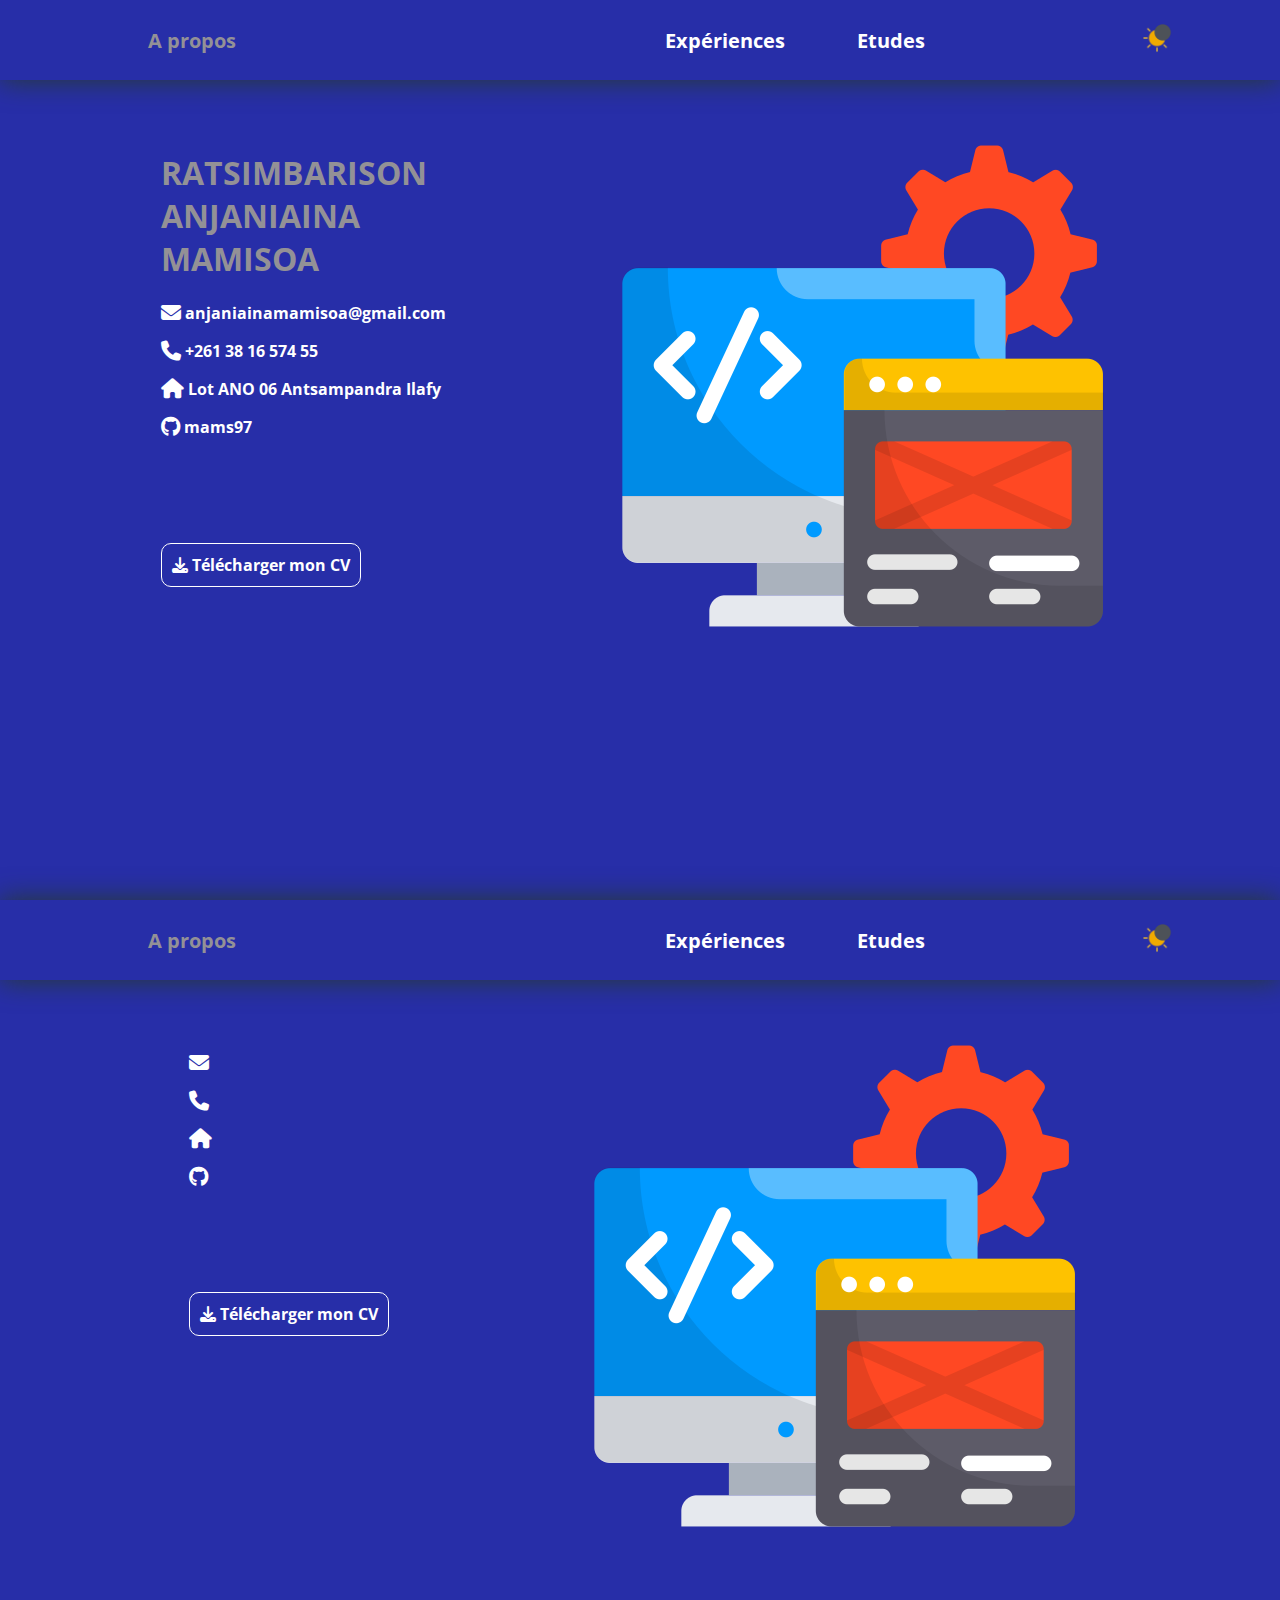
<file: index.html>
<!DOCTYPE html>
<html lang="en">
<head>
    <meta charset="UTF-8">
    <meta http-equiv="X-UA-Compatible" content="IE=edge">
    <meta name="viewport" content="width=device-width, initial-scale=1.0">
    <title>my-portfolio-mams97</title>
    <link rel="stylesheet" href="./assets/css/style.css">
    <link rel="stylesheet" href="https://cdnjs.cloudflare.com/ajax/libs/animate.css/4.1.0/animate.min.css" />
    <link rel="stylesheet" href="https://cdnjs.cloudflare.com/ajax/libs/font-awesome/6.4.0/css/all.min.css" />
</head>
<body id="apropos">
    <div class="container modeDark">
        <div class="nav">
            <div class="nav-item">
                <ul>
                    <li class="nav-link active">
                        <a href="#">A propos</a>
                    </li>
                </ul>
            </div>
            <div class="nav-item">
                <ul>
                    <li class="nav-link">
                        <a href="./pages/experience.html">Expériences</a>
                    </li>
                    <li class="nav-link">
                        <a href="./pages/etude.html">Etudes</a>
                    </li>
                </ul>
            </div>
            <div id="mode">
                <img src="./assets/images/dark.png" id="dark" class="btnMode modeDsp" alt="dark">
                <img src="./assets/images/light.png" id="light" class="btnMode"  alt="light">
            </div>
        </div>
        <div class="row">
            <div>
                <h1 class="animate__animated animate__bounce" id="name"></h1>
                <p class="text">
                    <i class="fa-solid fa-envelope fa-lg"></i>
                    <span id="mail"></span>
                </p>
                <p class="text">
                    <i class="fa-solid fa-phone fa-lg"></i> <span id="number"></span>
                </p>
                <p class="text">
                    <i class="fa-solid fa-home fa-lg"></i> <span id="adress"></span>
                </p>
                <p class="text">
                    <i class="fa-brands fa-github fa-lg"></i>
                    <span id="git"></span>
                </p>
                <a href="./assets/doc/cv.pdf" download class="button">
                    <i class="fa-solid fa-download"></i> Télécharger mon CV
                </a>
            </div>
            <div class="column img "><img src="./assets/images/app-development.png" alt="website-design"></div>
        </div>
    </div><div class="container modeDark">
        <div class="nav">
            <div class="nav-item">
                <ul>
                    <li class="nav-link active">
                        <a href="#">A propos</a>
                    </li>
                </ul>
            </div>
            <div class="nav-item">
                <ul>
                    <li class="nav-link">
                        <a href="./pages/experience.html">Expériences</a>
                    </li>
                    <li class="nav-link">
                        <a href="./pages/etude.html">Etudes</a>
                    </li>
                </ul>
            </div>
            <div id="mode">
                <img src="./assets/images/dark.png" id="dark" class="btnMode modeDsp" alt="dark">
                <img src="./assets/images/light.png" id="light" class="btnMode"  alt="light">
            </div>
        </div>
        <div class="row">
            <div>
                <h1 class="animate__animated animate__bounce" id="name"></h1>
                <p class="text">
                    <i class="fa-solid fa-envelope fa-lg"></i>
                    <span id="mail"></span>
                </p>
                <p class="text">
                    <i class="fa-solid fa-phone fa-lg"></i> <span id="number"></span>
                </p>
                <p class="text">
                    <i class="fa-solid fa-home fa-lg"></i> <span id="adress"></span>
                </p>
                <p class="text">
                    <i class="fa-brands fa-github fa-lg"></i>
                    <span id="git"></span>
                </p>
                <a href="./assets/doc/cv.pdf" download class="button">
                    <i class="fa-solid fa-download"></i> Télécharger mon CV
                </a>
            </div>
            <div class="column img "><img src="./assets/images/app-development.png" alt="website-design"></div>
        </div>
    </div>
    
    <script src="./assets/js/app.js"></script>
</body>
</html>
</file>
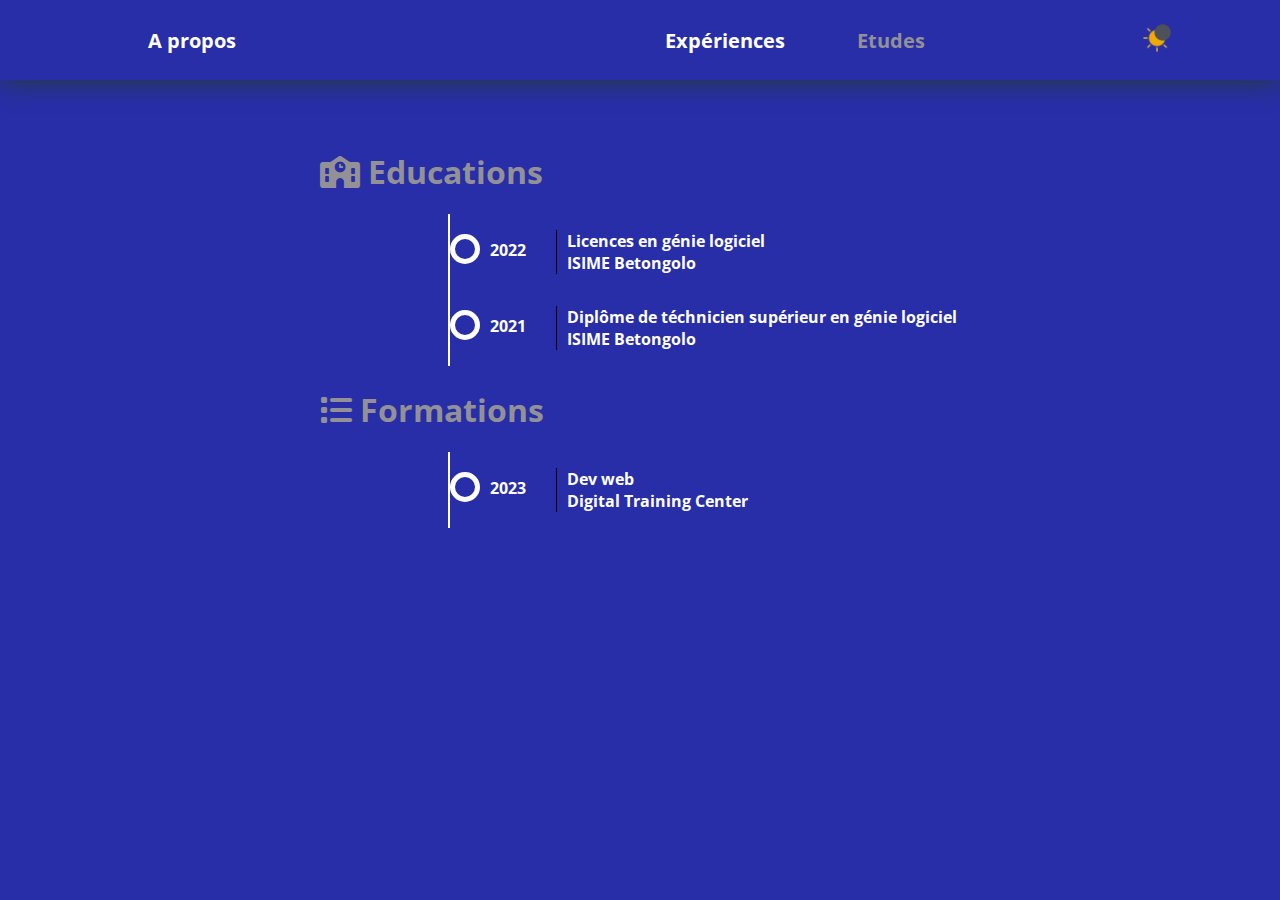
<file: pages/etude.html>
<!DOCTYPE html>
<html lang="en">
<head>
    <meta charset="UTF-8">
    <meta http-equiv="X-UA-Compatible" content="IE=edge">
    <meta name="viewport" content="width=device-width, initial-scale=1.0">
    <title>my-portfolio-mams97</title>
    <link rel="stylesheet" href="../assets/css/style.css">
    <link
    rel="stylesheet"
    href="https://cdnjs.cloudflare.com/ajax/libs/animate.css/4.1.0/animate.min.css"
    />
    <link 
    rel="stylesheet" 
    href="https://cdnjs.cloudflare.com/ajax/libs/font-awesome/6.4.0/css/all.min.css"
    /> 
</head>
<body id="etude">
    <div class="container  modeDark">
        <div class="nav">
            <div class="nav-item">
                <ul>
                    <li class="nav-link">
                        <a href="../index.html">A propos</a>
                    </li>
                </ul>
            </div>
            <div class="nav-item">
                <ul>
                    <li class="nav-link"><a href="experience.html">Expériences</a></li>
                    <li class="nav-link active"><a href="#">Etudes</a></li>
                </ul>
            </div>
            <div id="mode">
                <img src="../assets/images/dark.png" id="dark" class="btnMode modeDsp" alt="dark">
                <img src="../assets/images/light.png" id="light" class="btnMode"  alt="light">
            </div>
        </div>
        <div class="row-second">
            <h1><i class="fa-solid fa-school"></i> Educations</h1>
            <div id="list-edication">
            </div>
            
            <h1><i class="fa-solid fa-list"></i> Formations</h1>
            <div id="list-formation">
            </div>
        </div>
    </div>

    <script src="../assets/js/app.js"></script>
</body>
</html>
</file>
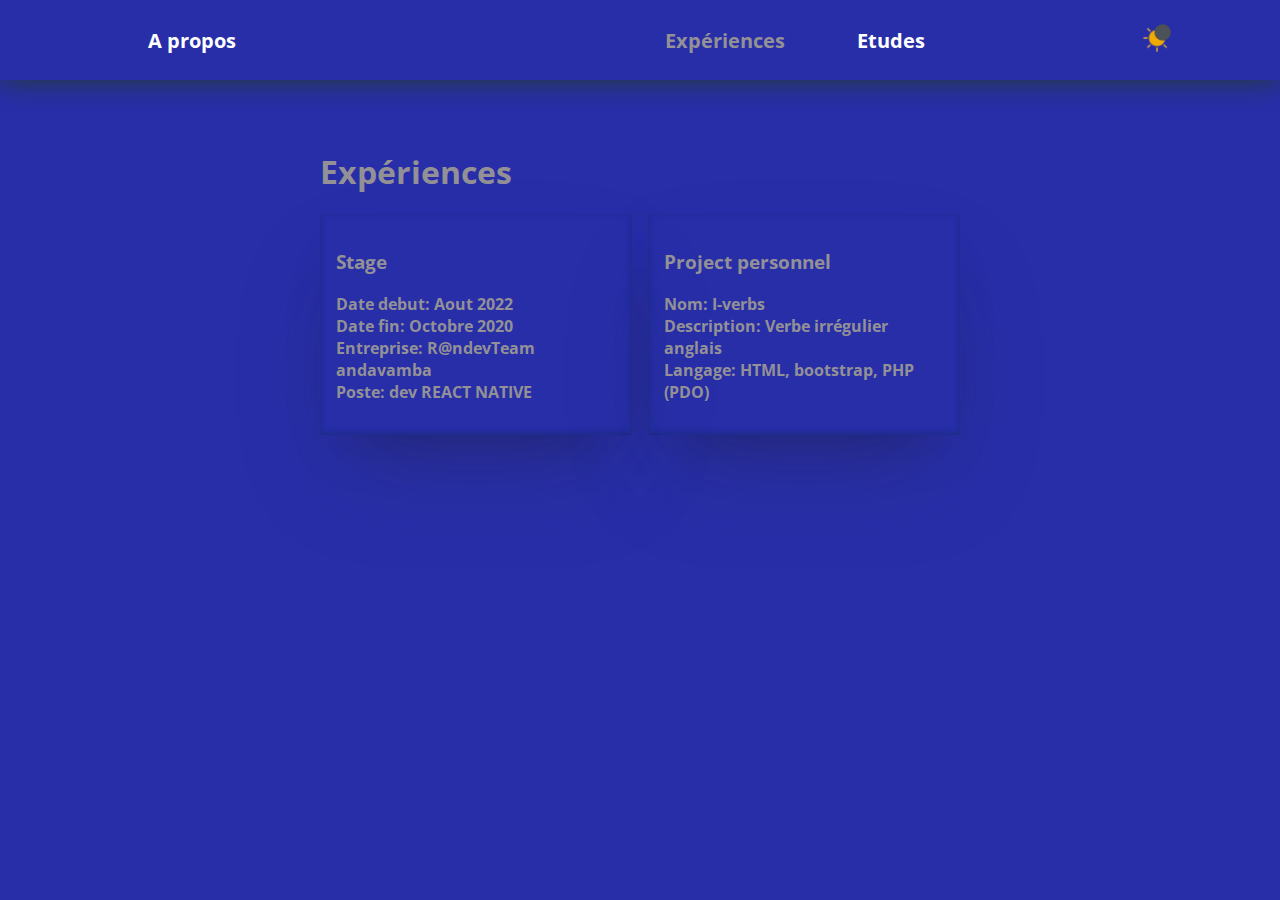
<file: pages/experience.html>
<!DOCTYPE html>
<html lang="en">
<head>
    <meta charset="UTF-8">
    <meta http-equiv="X-UA-Compatible" content="IE=edge">
    <meta name="viewport" content="width=device-width, initial-scale=1.0">
    <title>my-portfolio-mams97</title>
    <link rel="stylesheet" href="../assets/css/style.css">
    <link
    rel="stylesheet"
    href="https://cdnjs.cloudflare.com/ajax/libs/animate.css/4.1.0/animate.min.css"
    />
</head>
<body id="experience">
    <div class="container  modeDark">
        <div class="nav">
            <div class="nav-item">
                <ul>
                    <li class="nav-link">
                        <a href="../index.html">A propos</a>
                    </li>
                </ul>
            </div>
            <div class="nav-item">
                <ul>
                    <li class="nav-link active">
                        <a href="#">Expériences</a>
                    </li>
                    <li class="nav-link">
                        <a href="etude.html">Etudes</a>
                    </li>
                </ul>
            </div>
            <div id="mode">
                <img src="../assets/images/dark.png" id="dark" class="btnMode modeDsp" alt="dark">
                <img src="../assets/images/light.png" id="light" class="btnMode"  alt="light">
            </div>
        </div>
        <div class="row-second">
            <h1>Expériences</h1>
            <div class="column">
                <div class="item">
                    <h3>Stage</h3>
                    <p id="stage"></p>
                </div>
                <div class="item">
                    <h3>Project personnel</h3>
                    <p id="project"></p>
                </div>  
            </div>
        </div>
    </div>

    <script src="../assets/js/app.js"></script>
</body>
</html>
</file>
<file: assets/css/style.css>
body {
    margin: 0;
    font-family: 'MyOpen-sans';
}


@font-face {
    font-family: 'MyOpen-sans';
    src: url('../font/static/OpenSans-Bold.ttf') format('truetype');
}


.btnMode {
    cursor: pointer;
    height: 30px;
    width: 30px;
    background-repeat: no-repeat;
    animation: mode;
}

#mode {
    position: relative;
}

.modeDark {
    background: #272ea8;
    color: white;
}

.modeDark a {
    color: white;
}

.modeLight {
    color: black;
}

.modeLight a {
    color: black;
}

.modeDsp {
    display: none;
}

.modeDark .button {
    top: 100px;
    position: relative;
    border: 1px solid white;
    padding: 10px;
    border-radius: 10px;
    list-style: none;    
}

.modeDark .button:hover {
    border: 1px solid #939196;
}

.modeLight .button {
    top: 100px;
    position: relative;
    border: 1px solid black;
    padding: 10px;
    border-radius: 10px;
    list-style: none;    
}

.modeDark .button:hover {
    border: 1px solid #939196;
}

.modeCyrcleDark {
    border: 5px solid white;
}

.modeCyrcleDark {
    border: 5px solid black;
}

@media only screen and (max-width: 600px) {
    .container {
        width: 100%;
        height: 100vh;
    }
    
    .nav {
        height: 50px;
        width: 100%;
        display: flex;      
        flex-direction: row;
        justify-content: space-around;
        align-items: center;
        box-shadow: white 3px;
        box-shadow: #273C2C 0px 0px 29px 0px;
    }
    
    /* .nav-item {
        width: 300px;  
    } */
    
    ul {
        padding: 0;
        display: flex;
        list-style: none;
        width: 150px;
        justify-content: space-between;
    }
    
    .nav-link a {
        text-decoration: none;
        font-size: 15px;
    }
    
    .active a{
        color:#939196;
    }

    a:hover {
        color:#939196; 
    }
    
    .row {
        top: 50px;
        position: relative;
        display: flex;
        justify-content: space-evenly;
    }
    
    /* .text {
        color: white;
    } */
    
    a {
        text-decoration: none;
        /* color: white; */
    }
    
    .icone {
        width: 25px;
        height: 25px;
        top: 8px;
        position: relative;
    }
    h1 {
        font-family: 'MyOpen-sans';
        /* color :#939196; */
        text-align: center;
    }
    
    .row-second {
        margin: auto;
        padding: 30px;
        justify-content: center;
        font-size: 15px;
    }
    
    .column {
        display: grid;
        grid-auto-columns: minmax(15em, auto);
        grid-template-columns: repeat(auto-fill,minmax(15em, 1fr));
        grid-gap: 1em;
    }

    .img {
        display: none;
    }
    
    .item {
        padding: 1em;
        color:#939196;
        box-shadow: rgba(50, 50, 93, 0.25) 0px 50px 100px -20px, rgba(0, 0, 0, 0.3) 0px 30px 60px -30px, rgba(10, 37, 64, 0.35) 0px -2px 6px 0px inset;
    }
    
    /* h3 {
        color: white;
    } */
    
    .list {
        margin: auto;
        display: flex;
        /* color: white; */
    }
    
    /* .cyrcle {
        height: 10px;
        width: 10px;
        border: 5px solid white;
        margin-top: 20px;
        margin-right: 10px;
        padding: 5px;
        border-radius: 50%;
    } */
    
    .year {
        margin-top: 25px;
        margin-right: 30px;
    }
    
    .desc {
        padding-left: 10px;
        border-left: #000 solid 1px;
    }

    .button {
        top: 80px;
        left: 50px;
        position: relative;
        border: 1px solid white;
        padding: 10px;
        border-radius: 10px;
        list-style: none;    
    }

    .button:hover {
        border: 1px solid #939196;
    }
}

@media only screen and (min-width: 768px) {
    .container {
        width: 100%;
        height: 100vh;
    }
    
    .nav {
        height: 80px;
        width: 100%;
        display: flex;      
        flex-direction: row;
        justify-content: space-around;
        align-items: center;
        box-shadow: white 3px;
        box-shadow: #273C2C 0px 0px 29px 0px;
    }
    
    .nav-item {
        width: 300px;
    }
    
    ul {
        display: flex;
        list-style: none;
        justify-content: space-between;
    }
    
    .nav-link a {
        text-decoration: none;
        /* color: white; */
        font-size: 20px;
    }
    
    .active a{
        color:#939196;
    }

    a:hover {
        color:#939196; 
    }
    
    .row {
        top: 50px;
        position: relative;
        display: flex;
        justify-content: space-evenly;
    }
    
    /* .text {
        color: white;
    } */
    
    a {
        text-decoration: none;
        /* color: white; */
    }
    
    .icone {
        width: 25px;
        height: 25px;
        top: 8px;
        position: relative;
    }
    h1 {
        font-family: 'MyOpen-sans';
        color :#939196;
    }
    
    .row-second {
        width: 50vw;
        margin: auto;
        margin-top: 70px;
    }
    
    .column {
        display: grid;
        grid-auto-columns: minmax(15em, auto);
        grid-template-columns: repeat(auto-fill,minmax(15em, 1fr));
        grid-gap: 1em;
    }
    
    .item {
        padding: 1em;
        color:#939196;
        box-shadow: rgba(50, 50, 93, 0.25) 0px 50px 100px -20px, rgba(0, 0, 0, 0.3) 0px 30px 60px -30px, rgba(10, 37, 64, 0.35) 0px -2px 6px 0px inset;
    }
    
    /* h3 {
        color: white;
    } */
    
    .list {
        width: 50vw;
        border-left: 2px solid white;
        margin: auto;
        display: flex;
        /* color: white; */
        margin-left: 20%;
    }

    .cyrcle {
        height: 10px;
        width: 10px;
        margin-top: 20px;
        margin-right: 10px;
        padding: 5px;
        border-radius: 50%;
    }
    
    .year {
        margin-top: 25px;
        margin-right: 30px;
    }
    
    .desc {
        padding-left: 10px;
        border-left: #000 solid 1px;
    }

    .button {
        top: 100px;
        position: relative;
        border: 1px solid white;
        padding: 10px;
        border-radius: 10px;
        list-style: none;    
    }
    
    .button:hover {
        border: 1px solid #939196;
    }
}

@media only screen and (min-width: 992px){
    .container {
        width: 100%;
        height: 100vh;
    }
    
    .nav {
        height: 80px;
        width: 100%;
        display: flex;      
        flex-direction: row;
        justify-content: space-around;
        align-items: center;
        box-shadow: white 3px;
        box-shadow: #273C2C 0px 0px 29px 0px;
    }
    
    .nav-item {
        width: 300px;  
    }
    
    ul {
        display: flex;
        list-style: none;
        justify-content: space-between;
    }
    
    .nav-link a {
        text-decoration: none;
        /* color: white; */
        font-size: 20px;
    }
    
    .active a{
        color:#939196;
    }
    
    a:hover {
        color:#939196; 
    }

    .row {
        top: 50px;
        position: relative;
        display: flex;
        justify-content: space-evenly;
    }
    
    /* .text {
        color: white;
    } */
    
    a {
        text-decoration: none;
        /* color: white; */
    }
    
    .icone {
        width: 25px;
        height: 25px;
        top: 8px;
        position: relative;
    }
    h1 {
        font-family: 'MyOpen-sans';
        color :#939196;
    }
    
    .row-second {
        width: 50vw;
        margin: auto;
        margin-top: 70px;
    }
    
    .column {
        display: grid;
        grid-auto-columns: minmax(15em, auto);
        grid-template-columns: repeat(auto-fill,minmax(15em, 1fr));
        grid-gap: 1em;
    }
    
    .item {
        padding: 1em;
        color:#939196;
        box-shadow: rgba(50, 50, 93, 0.25) 0px 50px 100px -20px, rgba(0, 0, 0, 0.3) 0px 30px 60px -30px, rgba(10, 37, 64, 0.35) 0px -2px 6px 0px inset;
    }
    
    /* h3 {
        color: white;
    } */
    
    .list {
        width: 50vw;
        border-left: 2px solid white;
        margin: auto;
        display: flex;
        margin-left: 20%;
    }
    
    .cyrcle {
        height: 10px;
        width: 10px;
        border: 5px solid white;
        margin-top: 20px;
        margin-right: 10px;
        padding: 5px;
        border-radius: 50%;
    }
    
    .year {
        margin-top: 25px;
        margin-right: 30px;
    }
    
    .desc {
        padding-left: 10px;
        border-left: #000 solid 1px;
    }

    
}
</file>
